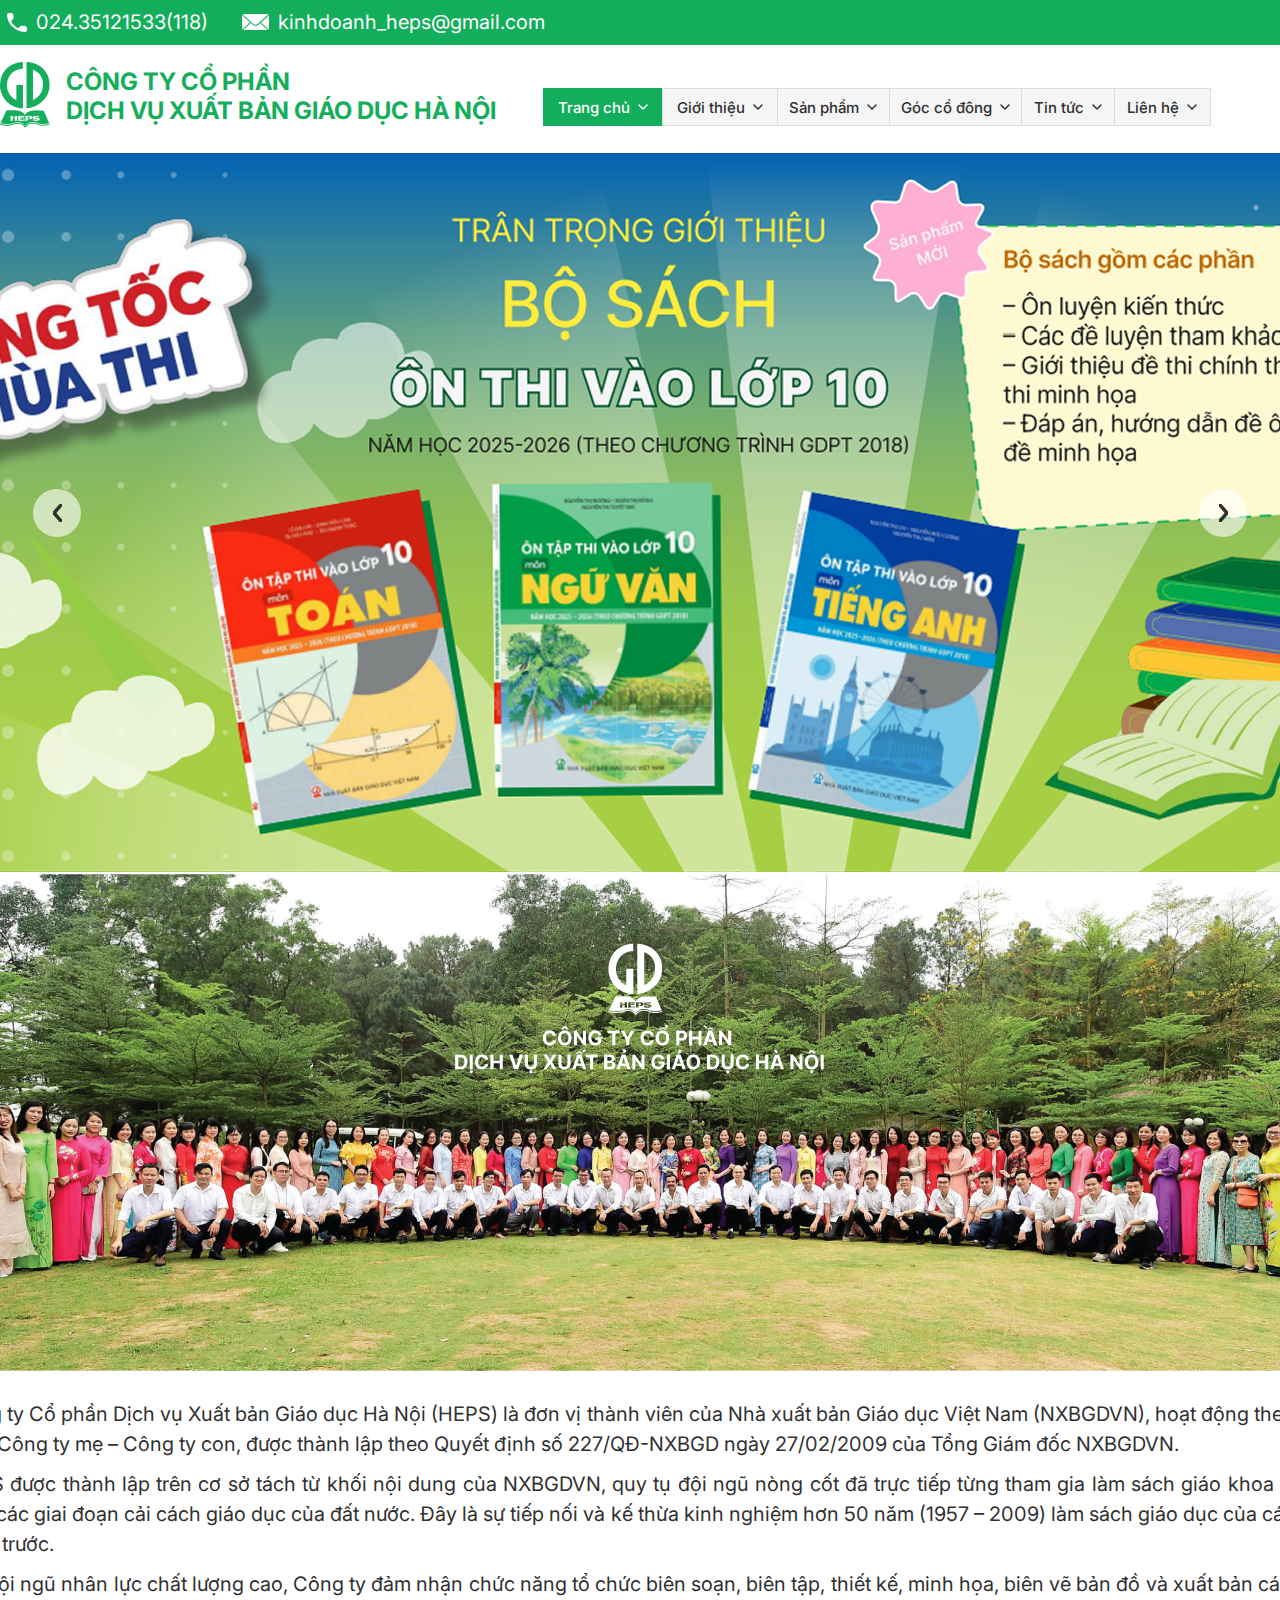
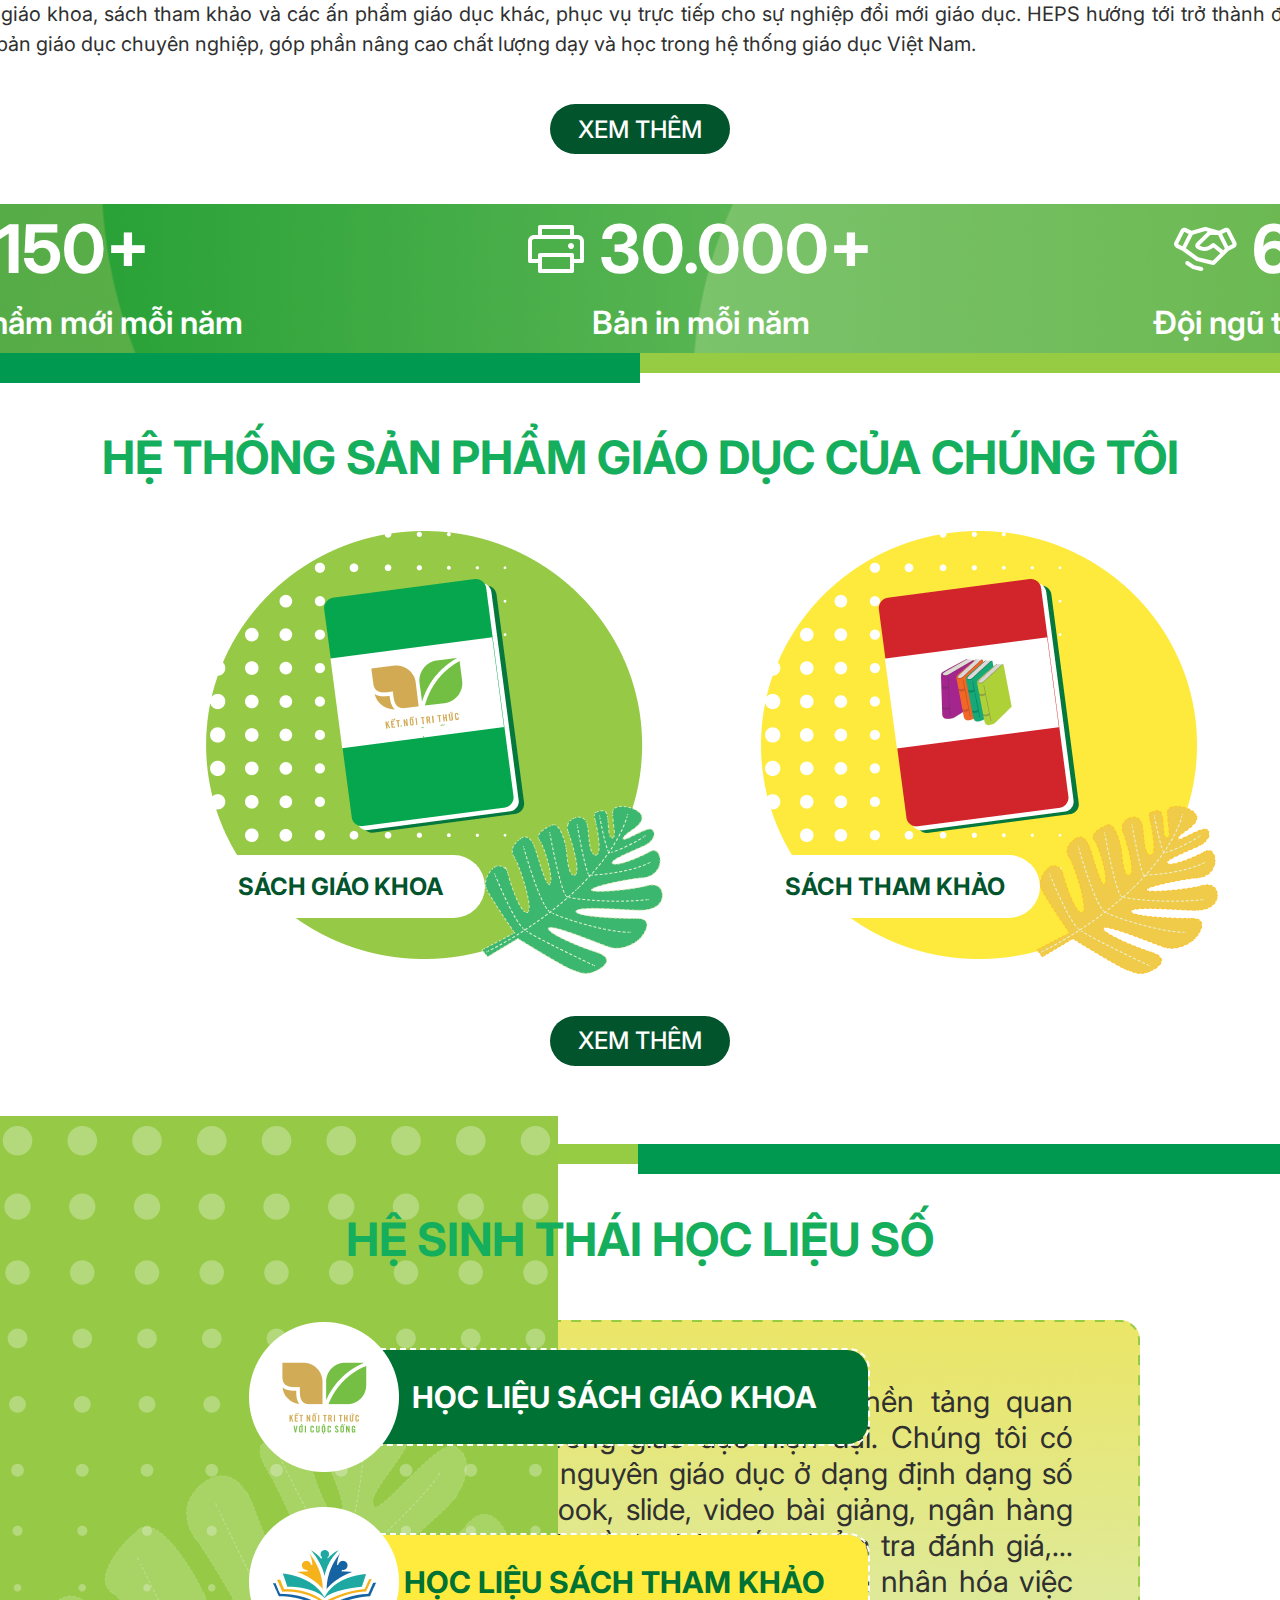
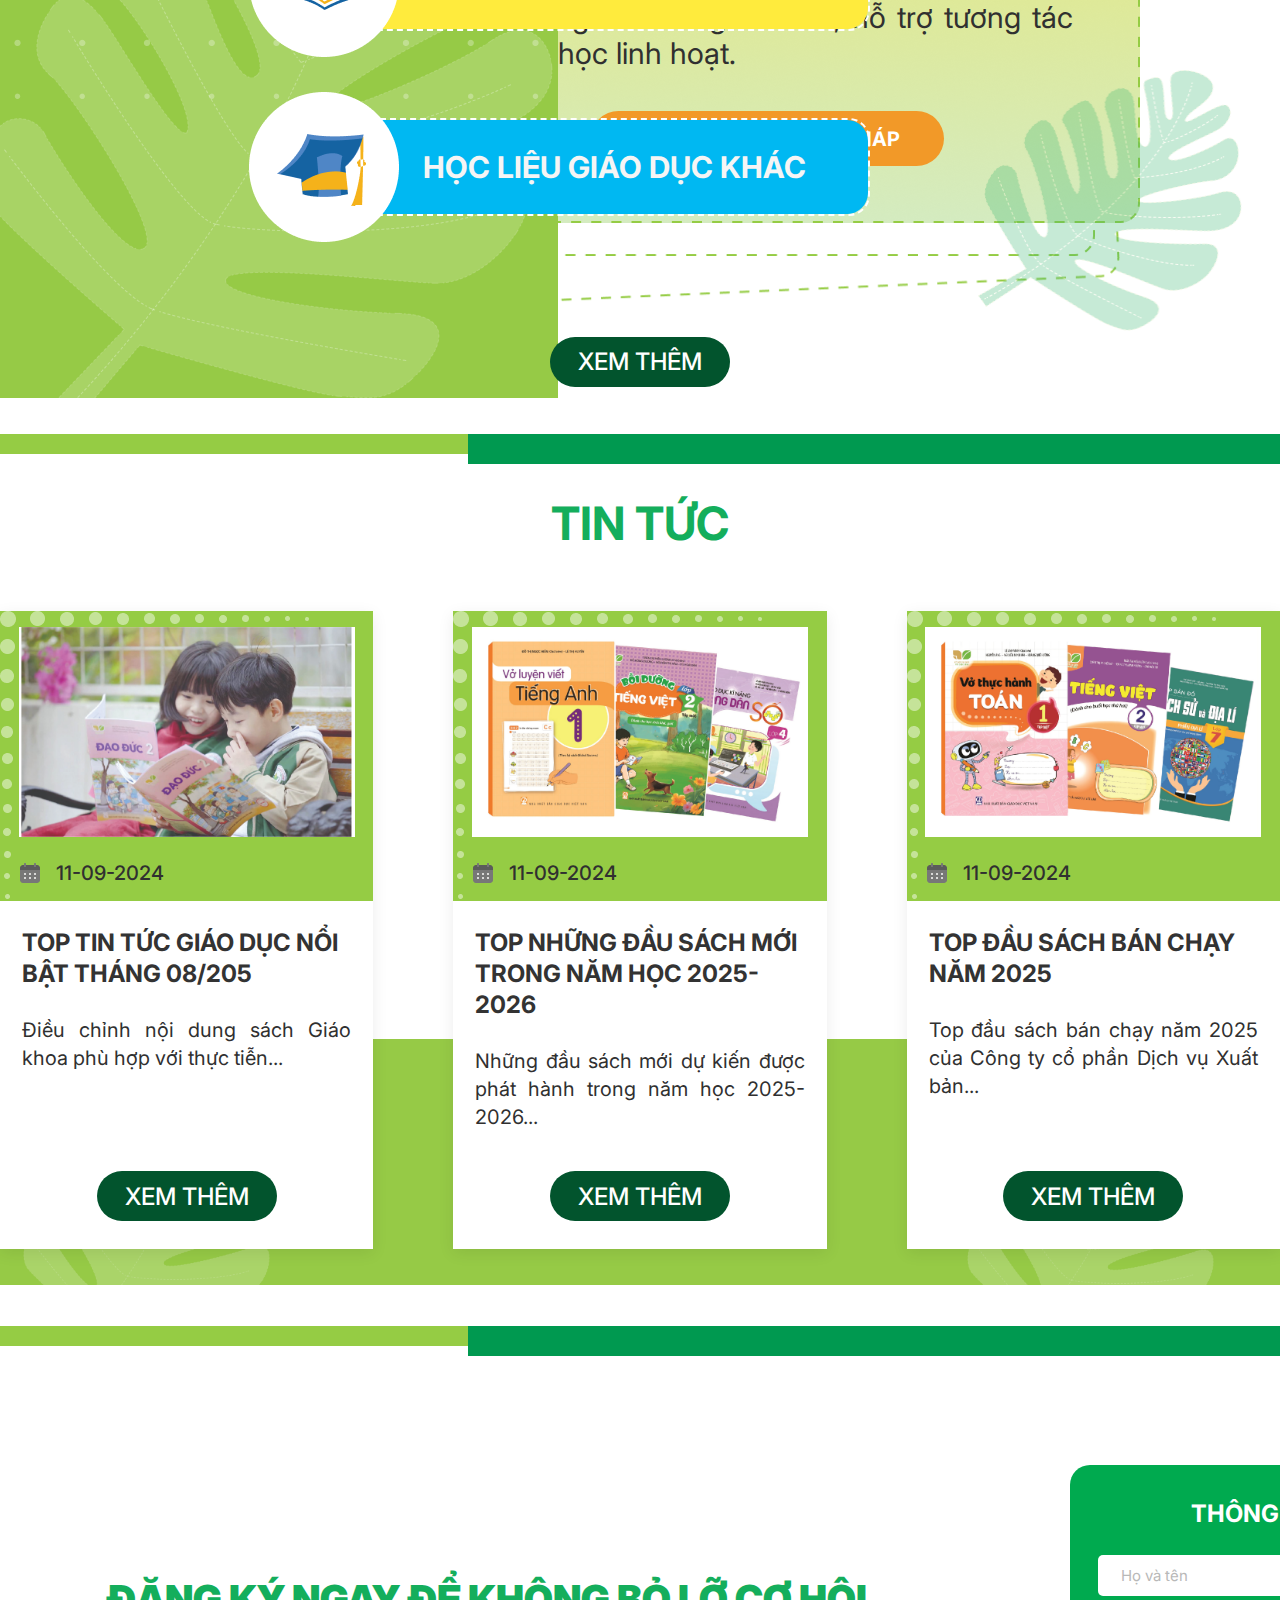
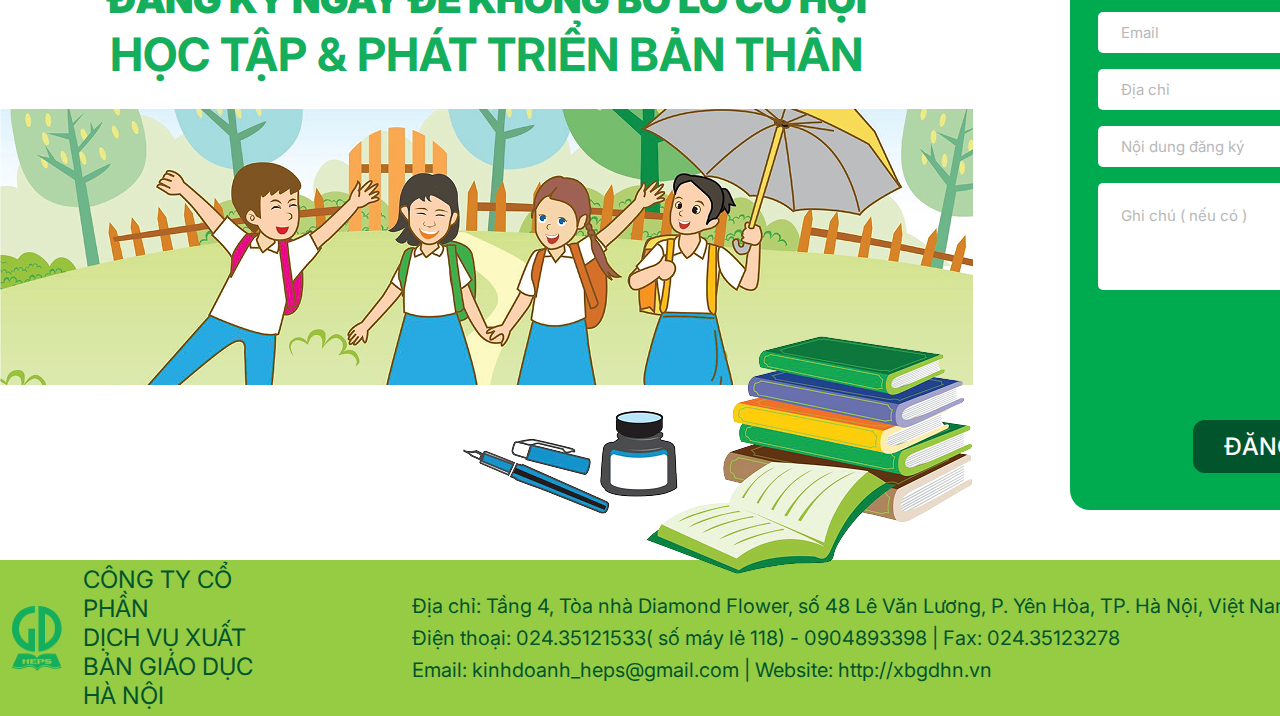
<file: index.html>
<!DOCTYPE html>
<html lang="vi">

<head>
    <meta charset="UTF-8">
    <meta name="viewport" content="width=device-width, initial-scale=1.0">
    <meta name="description"
        content="Trang chủ Công ty Cổ phần Dịch vụ Xuất bản Giáo dục Hà Nội - Cung cấp sách giáo khoa, sách tham khảo và học liệu số.">
    <title>Trang chủ - HEPS</title>
    <link href="https://fonts.googleapis.com/css2?family=Inter:wght@400;500;700&display=swap" rel="stylesheet">
    <link rel="stylesheet" href="src/css/header.css">
    <link rel="stylesheet" href="src/css/home.css">
    <link rel="stylesheet" href="src/css/footer.css">
</head>

<body>

    <header id="site-header" class="site-header">

        <div class="top-bar">
            <div class="container-inner">
                <div class="contact-group phone-group">
                    <svg xmlns="http://www.w3.org/2000/svg" width="20" height="19" viewBox="0 0 20 19" fill="none">
                        <path
                            d="M18.0379 12.9524L15.2075 12.6431C14.5313 12.5717 13.8633 12.7938 13.3791 13.2459L11.3336 15.1892C8.18595 13.6663 5.59772 11.2233 3.99469 8.21722L6.05692 6.25809C6.53282 5.80599 6.7666 5.17145 6.69146 4.52106L6.37419 1.87188C6.2406 0.801099 5.29716 0 4.16168 0H2.23303C0.972317 0 -0.071322 0.99146 0.00382 2.18914C0.596607 11.2233 8.1943 18.4332 17.6956 18.9964C18.9563 19.0678 19.9999 18.0763 19.9999 16.8786V15.0464C20.0083 13.9835 19.165 13.0793 18.0379 12.9524Z"
                            fill="white" />
                    </svg>
                    <a href="tel:02435121533" title="Gọi ngay">024.35121533(118)</a>
                </div>

                <div class="contact-group mail-group">
                    <svg xmlns="http://www.w3.org/2000/svg" width="27" height="16" viewBox="0 0 27 16" fill="none">
                        <path fill-rule="evenodd" clip-rule="evenodd"
                            d="M26.3614 0.367301L16.0055 9.80963C14.6397 11.0549 12.429 11.0549 11.0633 9.80963L0.668122 0.31355C0.953057 0.116461 1.31659 0 1.70961 0H25.2511C25.6539 0 26.0469 0.12542 26.3614 0.367301ZM0 14.71V1.90817C0 1.63046 0.0786026 1.37066 0.216157 1.1467L7.97817 8.27771L0.393013 15.4446C0.196507 15.2296 0.058952 14.9787 0 14.71ZM26.9509 1.22732C26.9803 1.34378 27 1.4692 27 1.59462V14.3964C27 14.8085 26.833 15.1848 26.548 15.4625L19.1004 8.43001L26.9509 1.22732ZM1.30677 15.9462L8.71507 8.95857L10.5033 10.6069C10.9159 10.9832 11.3974 11.2788 11.9279 11.4849C12.4585 11.6909 13.0382 11.7895 13.6179 11.7895C14.1976 11.7895 14.7675 11.682 15.3079 11.4849C15.8483 11.2878 16.3297 10.9832 16.7325 10.6069L18.3537 9.11982L25.6048 15.9642C25.4869 15.9821 25.369 16 25.2413 16H1.70961C1.57205 15.991 1.44432 15.9731 1.30677 15.9462Z"
                            fill="white" />
                    </svg>
                    <a href="mailto:kinhdoanh_heps@gmail.com" title="Gửi email">kinhdoanh_heps@gmail.com</a>
                </div>
            </div>
        </div>

        <div class="main-menu-wrapper">

            <div class="brand-group">
                <a href="./index.html" title="Về trang chủ">
                    <img src="src\images\logo.png" alt="Logo HEPS - Dịch vụ Xuất bản Giáo dục Hà Nội"
                        class="brand-logo">
                </a>
                <h1 class="brand-name">
                    CÔNG TY CỔ PHẦN<br>
                    DỊCH VỤ XUẤT BẢN GIÁO DỤC HÀ NỘI
                </h1>
            </div>

            <nav class="main-nav" aria-label="Menu chính">
                <a href="./index.html" class="nav-item active" title="Trang chủ">
                    <span>Trang chủ</span>
                    <svg width="10" height="6" viewBox="0 0 10 6" fill="none" aria-hidden="true">
                        <path d="M1 1L5 5L9 1" stroke="currentColor" stroke-width="1.5" stroke-linecap="round"
                            stroke-linejoin="round" />
                    </svg>
                </a>

                <a href="./src/pages/gioi-thieu.html" class="nav-item" title="Giới thiệu">
                    <span>Giới thiệu</span>
                    <svg width="10" height="6" viewBox="0 0 10 6" fill="none" aria-hidden="true">
                        <path d="M1 1L5 5L9 1" stroke="currentColor" stroke-width="1.5" stroke-linecap="round"
                            stroke-linejoin="round" />
                    </svg>
                    <div class="sub-menu">
                        <div class="sub-menu-item">Về chúng tôi</div>
                        <div class="sub-menu-item">Tầm nhìn sứ mệnh</div>
                    </div>
                </a>

                <a href="./src/pages/san-pham.html" class="nav-item" title="Sản phẩm">
                    <span>Sản phẩm</span>
                    <svg width="10" height="6" viewBox="0 0 10 6" fill="none" aria-hidden="true">
                        <path d="M1 1L5 5L9 1" stroke="currentColor" stroke-width="1.5" stroke-linecap="round"
                            stroke-linejoin="round" />
                    </svg>
                    <div class="sub-menu">
                        <div class="sub-menu-item">Sách giáo khoa</div>
                        <div class="sub-menu-item">Sách tham khảo</div>
                    </div>
                </a>

                <a href="/co-dong" class="nav-item" title="Góc cổ đông">
                    <span>Góc cổ đông</span>
                    <svg width="10" height="6" viewBox="0 0 10 6" fill="none" aria-hidden="true">
                        <path d="M1 1L5 5L9 1" stroke="currentColor" stroke-width="1.5" stroke-linecap="round"
                            stroke-linejoin="round" />
                    </svg>
                    <div class="sub-menu">
                        <div class="sub-menu-item">Báo cáo tài chính</div>
                    </div>
                </a>

                <a href="./src/pages/tin-tuc.html" class="nav-item" title="Tin tức">
                    <span>Tin tức</span>
                    <svg width="10" height="6" viewBox="0 0 10 6" fill="none" aria-hidden="true">
                        <path d="M1 1L5 5L9 1" stroke="currentColor" stroke-width="1.5" stroke-linecap="round"
                            stroke-linejoin="round" />
                    </svg>
                    <div class="sub-menu">
                        <div class="sub-menu-item">Tin hoạt động</div>
                        <div class="sub-menu-item">Tin giáo dục</div>
                    </div>
                </a>

                <a href="/lien-he" class="nav-item" title="Liên hệ">
                    <span>Liên hệ</span>
                    <svg width="10" height="6" viewBox="0 0 10 6" fill="none" aria-hidden="true">
                        <path d="M1 1L5 5L9 1" stroke="currentColor" stroke-width="1.5" stroke-linecap="round"
                            stroke-linejoin="round" />
                    </svg>
                    <div class="sub-menu">
                        <div class="sub-menu-item">Thông tin liên hệ</div>
                        <div class="sub-menu-item">Bản đồ chỉ đường</div>
                    </div>
                </a>
            </nav>

            <div class="utility-group">
                <button class="btn-search" aria-label="Tìm kiếm">
                    <svg width="18" height="18" viewBox="0 0 18 18" fill="none" xmlns="http://www.w3.org/2000/svg">
                        <path
                            d="M12.5 11H11.71L11.43 10.73C12.41 9.59 13 8.11 13 6.5C13 2.91 10.09 0 6.5 0C2.91 0 0 2.91 0 6.5C0 10.09 2.91 13 6.5 13C8.11 13 9.59 12.41 10.73 11.43L11 11.71V12.5L16 17.49L17.49 16L12.5 11ZM6.5 11C4.01 11 2 8.99 2 6.5C2 4.01 4.01 2 6.5 2C8.99 2 11 4.01 11 6.5C11 8.99 8.99 11 6.5 11Z"
                            fill="#13AE5B" />
                    </svg>
                </button>
                <span class="lang-code" aria-label="Ngôn ngữ tiếng Việt">VI</span>
            </div>
        </div>
    </header>

    <main id="main-content">

        <section class="hero-banner" aria-label="Banner giới thiệu">
            <div class="hero-slide" style="background-image: url('src/images/image3.png');" role="img"
                aria-label="Banner giới thiệu bộ sách ôn thi vào lớp 10"></div>

            <button class="nav-btn prev-btn" aria-label="Slide trước">
                <svg width="9" height="18" viewBox="0 0 9 18" fill="none" style="transform: rotate(180deg);">
                    <path d="M1 1L8 9L1 17" stroke="#303030" stroke-width="3.5" stroke-linecap="round"
                        stroke-linejoin="round" />
                </svg>
            </button>

            <button class="nav-btn next-btn" aria-label="Slide tiếp theo">
                <svg width="9" height="18" viewBox="0 0 9 18" fill="none">
                    <path d="M1 1L8 9L1 17" stroke="#303030" stroke-width="3.5" stroke-linecap="round"
                        stroke-linejoin="round" />
                </svg>
            </button>
        </section>
        <section class="intro-section" aria-label="Giới thiệu chung">
            <div class="intro-image-wrapper">
                <img src="src/images/banner 1.png" alt="Tập thể cán bộ nhân viên công ty" class="intro-img">
            </div>
            <div class="intro-content">
                <p class="intro-desc">
                    Công ty Cổ phần Dịch vụ Xuất bản Giáo dục Hà Nội (HEPS) là đơn vị thành viên của Nhà xuất bản Giáo
                    dục Việt Nam (NXBGDVN), hoạt động theo mô hình Công ty mẹ – Công ty con, được thành lập theo Quyết
                    định số 227/QĐ-NXBGD ngày 27/02/2009 của Tổng Giám đốc NXBGDVN.
                </p>
                <p class="intro-desc">
                    HEPS được thành lập trên cơ sở tách từ khối nội dung của NXBGDVN, quy tụ đội ngũ nòng cốt đã trực
                    tiếp từng tham gia làm sách giáo khoa trong suốt các giai đoạn cải cách giáo dục của đất nước. Đây
                    là sự tiếp nối và kế thừa kinh nghiệm hơn 50 năm (1957 – 2009) làm sách giáo dục của các thế hệ đi
                    trước.
                </p>
                <p class="intro-desc">
                    Với đội ngũ nhân lực chất lượng cao, Công ty đảm nhận chức năng tổ chức biên soạn, biên tập, thiết
                    kế, minh họa, biên vẽ bản đồ và xuất bản các loại sách giáo khoa, sách tham khảo và các ấn phẩm giáo
                    dục khác, phục vụ trực tiếp cho sự nghiệp đổi mới giáo dục. HEPS hướng tới trở thành đơn vị xuất bản
                    giáo dục chuyên nghiệp, góp phần nâng cao chất lượng dạy và học trong hệ thống giáo dục Việt Nam.
                </p>

                <a href="#" class="btn-see-more" title="Xem thêm thông tin">XEM THÊM</a>
            </div>
        </section>
        <section class="stats-section" style="background-image: url('src/images/Group 1.png');"
            aria-label="Thống kê thành tích">
            <div class="stats-container">

                <div class="stat-item">
                    <div class="stat-top">
                        <svg class="stats__item-icon1" xmlns="http://www.w3.org/2000/svg" width="52" height="48"
                            viewBox="0 0 52 48" fill="none">
                            <path
                                d="M48 40.4412L36 43.4412V11.5612L48 8.56116V40.4412ZM4 7.56116L16 4.56116V36.4412L4 39.4412V7.56116ZM20 5.24116L32 11.2412V42.7712L20 36.7712V5.24116ZM51.23 4.42116C50.99 4.23116 50.71 4.10116 50.41 4.04116C50.11 3.98116 49.81 3.98116 49.51 4.06116L34.23 7.88116L18.89 0.21116C18.47 0.00116016 17.98 -0.0588398 17.51 0.0611602L1.51 4.06116C1.08 4.17116 0.7 4.42116 0.42 4.77116C0.15 5.12116 0 5.55116 0 6.00116V42.0012C0 42.3012 0.07 42.6012 0.2 42.8812C0.33 43.1512 0.53 43.3912 0.77 43.5812C1.01 43.7712 1.29 43.9012 1.59 43.9612C1.89 44.0212 2.2 44.0212 2.49 43.9412L17.77 40.1212L33.11 47.7912C33.38 47.9312 33.69 48.0012 34 48.0012C34.16 48.0012 34.33 47.9812 34.49 47.9412L50.49 43.9412C50.92 43.8312 51.31 43.5812 51.58 43.2312C51.85 42.8812 52 42.4512 52 42.0012V6.00116C52 5.70116 51.93 5.40116 51.8 5.12116C51.66 4.85116 51.47 4.61116 51.23 4.42116Z"
                                fill="white" />
                        </svg>
                        <span class="stat-number">150+</span>
                    </div>
                    <span class="stat-desc">Xuất bản phẩm mới mỗi năm</span>
                </div>

                <div class="stat-item">
                    <div class="stat-top">
                        <svg class="stats__item-icon2" xmlns="http://www.w3.org/2000/svg" width="56" height="48"
                            viewBox="0 0 56 48" fill="none">
                            <path
                                d="M46 21C46 21.59 45.82 22.17 45.49 22.67C45.16 23.16 44.69 23.55 44.14 23.77C43.6 24 43 24.06 42.41 23.94C41.83 23.82 41.29 23.54 40.87 23.12C40.45 22.7 40.16 22.17 40.05 21.58C39.94 21 40 20.4 40.23 19.85C40.46 19.3 40.84 18.83 41.33 18.5C41.83 18.18 42.41 18 43 18C43.8 18 44.56 18.32 45.12 18.88C45.68 19.44 46 20.2 46 21ZM52 34H46V30C46 29.47 45.79 28.96 45.41 28.59C45.03 28.22 44.53 28 44 28H12C11.47 28 10.96 28.21 10.59 28.59C10.22 28.97 10 29.47 10 30V34H4V16C4 14.9 5.05 14 6.33 14H49.67C50.95 14 52 14.9 52 16V34ZM42 44H14V32H42V44ZM14 4H42V10H14V4ZM49.67 10H46V2C46 1.47 45.79 0.96 45.41 0.59C45.03 0.22 44.53 0 44 0H12C11.47 0 10.96 0.21 10.59 0.59C10.22 0.97 10 1.47 10 2V10H6.33C2.84 10 0 12.69 0 16V36C0 36.53 0.21 37.04 0.59 37.41C0.97 37.78 1.47 38 2 38H10V46C10 46.53 10.21 47.04 10.59 47.41C10.97 47.78 11.47 48 12 48H44C44.53 48 45.04 47.79 45.41 47.41C45.78 47.03 46 46.53 46 46V38H54C54.53 38 55.04 37.79 55.41 37.41C55.78 37.03 56 36.53 56 36V16C56 12.69 53.16 10 49.67 10Z"
                                fill="white" />
                        </svg>
                        <span class="stat-number">30.000+</span>
                    </div>
                    <span class="stat-desc">Bản in mỗi năm</span>
                </div>

                <div class="stat-item">
                    <div class="stat-top">
                        <svg class="stats__item-icon3" xmlns="http://www.w3.org/2000/svg" width="63" height="44"
                            viewBox="0 0 63 44" fill="none">
                            <path
                                d="M58.6378 17.105L52.4378 4.685L48.0078 6.895L54.2178 19.315L58.6378 17.105ZM46.3278 26.165L39.3978 20.615C34.5078 24.615 28.3078 25.145 23.1678 21.865C22.6578 21.545 22.2378 21.115 21.9178 20.605C21.5978 20.095 21.4078 19.525 21.3378 18.925C21.2678 18.325 21.3378 17.725 21.5378 17.165C21.7378 16.595 22.0578 16.085 22.4878 15.665C22.4978 15.655 22.4978 15.655 22.5078 15.645L33.7278 4.765L31.3278 4.075L18.7278 7.675L11.8878 21.355L24.1878 30.145L38.7178 33.775L46.3278 26.165ZM4.00777 17.105L8.42777 19.315L14.6378 6.895L10.2178 4.685L4.00777 17.105ZM50.8878 21.605L44.0878 8.005H36.1278L25.3178 18.505C28.4778 20.525 33.4478 21.085 37.8978 16.595C38.2478 16.245 38.7078 16.035 39.2078 16.005C39.6978 15.975 40.1878 16.135 40.5678 16.445L49.1678 23.335L50.8878 21.605ZM62.4378 18.375C62.2778 18.875 62.0078 19.335 61.6678 19.735C61.3278 20.135 60.9078 20.455 60.4378 20.695L54.5178 23.655L40.7478 37.415C40.5078 37.655 40.1978 37.835 39.8678 37.925C39.5378 38.015 39.1878 38.025 38.8478 37.935L22.8478 33.935C22.6078 33.875 22.3778 33.765 22.1678 33.625L8.28777 23.715L2.21777 20.675C1.26777 20.205 0.547774 19.365 0.207774 18.365C-0.132226 17.365 -0.0522256 16.265 0.427774 15.315L6.63777 2.895C7.11777 1.945 7.94777 1.225 8.95777 0.895C9.96777 0.555 11.0578 0.635 12.0078 1.115L17.5278 3.865L30.7778 0.075C31.1378 -0.025 31.5178 -0.025 31.8778 0.075L45.1278 3.865L50.6478 1.115C51.5978 0.645 52.6978 0.565 53.6978 0.895C54.6978 1.225 55.5378 1.955 56.0078 2.905L62.2178 15.325C62.4578 15.795 62.5978 16.305 62.6378 16.825C62.6778 17.345 62.6078 17.875 62.4378 18.375ZM29.2678 42.485C29.1578 42.915 28.9078 43.305 28.5578 43.575C28.2078 43.845 27.7778 43.995 27.3278 43.995C27.1578 43.995 26.9878 43.975 26.8278 43.935L18.8278 41.935C18.6078 41.875 18.3978 41.785 18.1978 41.655L12.1978 37.655C11.7578 37.365 11.4478 36.905 11.3478 36.385C11.2478 35.865 11.3478 35.325 11.6478 34.885C11.9378 34.445 12.3978 34.135 12.9178 34.035C13.4378 33.935 13.9778 34.035 14.4178 34.335L20.1278 38.145L27.7978 40.065C28.0578 40.125 28.2978 40.235 28.5078 40.395C28.7178 40.555 28.8978 40.745 29.0378 40.975C29.1778 41.205 29.2678 41.455 29.3078 41.715C29.3378 41.965 29.3278 42.235 29.2678 42.485Z"
                                fill="white" />
                        </svg>
                        <span class="stat-number">600+</span>
                    </div>
                    <span class="stat-desc">Đội ngũ tác giả, CTV</span>
                </div>

                <div class="deco-bar bar-light"></div>
                <div class="deco-bar bar-dark"></div>
            </div>
        </section>

        <section class="product-section">

            <h2 class="product-title">HỆ THỐNG SẢN PHẨM GIÁO DỤC CỦA CHÚNG TÔI</h2>

            <div class="product-bg-wrapper">

                <div class="product-list">

                    <div class="product-item">
                        <img src="src/images/Groupbook1.png" alt="Sách giáo khoa" class="product-img">
                        <div class="product-label">SÁCH GIÁO KHOA</div>
                    </div>

                    <div class="product-item">
                        <img src="src/images/Groupbook2.png" alt="Sách tham khảo" class="product-img">
                        <div class="product-label">SÁCH THAM KHẢO</div>
                    </div>

                    <div class="product-item">
                        <img src="src/images/Groupbook3.png" alt="Sách địa phương" class="product-img">
                        <div class="product-label">SÁCH ĐỊA PHƯƠNG</div>
                    </div>

                </div>

            </div>

            <a href="#" class="btn-product-more">XEM THÊM</a>

        </section>
        <section class="ecosystem-section">

            <div class="eco-sidebar">
                <img src="src/images/eco_sidebar_bg.png" alt="Họa tiết trang trí" class="sidebar-img">
            </div>

            <div class="eco-bar eco-bar-light"></div>

            <div class="eco-bar eco-bar-dark"></div>

            <h2 class="eco-title">HỆ SINH THÁI HỌC LIỆU SỐ</h2>

            <div class="eco-tabs-wrapper">

                <div class="eco-tab-item">
                    <img src="src/images/tab_icon_1.png" alt="Icon SGK" class="tab-circle-img">
                    <div class="tab-label-box1">HỌC LIỆU SÁCH GIÁO KHOA</div>
                </div>

                <div class="eco-tab-item">
                    <img src="src/images/tab_icon_2.png" alt="Icon Sách tham khảo" class="tab-circle-img">
                    <div class="tab-label-box2">HỌC LIỆU SÁCH THAM KHẢO</div>
                </div>

                <div class="eco-tab-item">
                    <img src="src/images/tab_icon_3.png" alt="Icon Khác" class="tab-circle-img">
                    <div class="tab-label-box3">HỌC LIỆU GIÁO DỤC KHÁC</div>
                </div>

            </div>
            <div class="eco-right-content">
                <img src="src/images/dashed_border1.png" alt="" class="dashed-img box-straight">

                <img src="src/images/dashed_border2.png" alt="" class="dashed-img box-rotated">

                <p class="eco-desc-text">
                    Hệ sinh thái học liệu số là nền tảng quan trọng trong giáo dục hiện đại. Chúng tôi có các tài nguyên
                    giáo dục ở dạng định dạng số như ebook, slide, video bài giảng, ngân hàng câu hỏi, đề thi, hệ thống
                    kiểm tra đánh giá,... Những tài nguyên này giúp cá nhân hóa việc học, tăng khả năng chia sẻ, hỗ trợ
                    tương tác dạy và học linh hoạt.
                </p>
                <a href="#" class="btn-eco-explore">KHÁM PHÁ CÁC GIẢI PHÁP</a>

                <img src="src/images/leaf_deco.png" alt="Leaf Decoration" class="leaf-deco">

            </div>

            <a href="#" class="btn-eco-see-more">XEM THÊM</a>
        </section>

        <section class="news-section">
            <div class="rectangle27"></div>
            <div class="rectangle28"></div>
            <div class="container">

                <h2 class="news-section__title">TIN TỨC</h2>

                <div class="new-slider-wrapper">
                    <ul class="news-section__list">

                        <li class="news-section__item">
                            <article class="news-card">

                                <div class="news-card__image-wrapper">
                                    <img class="news-card__image" src="./src/images/Tintuc1.jpg">

                                    <div class="news-card__date-wrapper">
                                        <img src="./src/images/Group (8).png" alt="">
                                        <time class="news-card__date" datetime="2024-09-11">
                                            11-09-2024
                                        </time>
                                    </div>
                                </div>

                                <div class="news-card__content">
                                    <h3 class="news-card__title">
                                        <a href="/tin-tuc/giao-duc-noi-bat-thang-08-205">
                                            TOP TIN TỨC GIÁO DỤC NỔI BẬT THÁNG 08/205
                                        </a>
                                    </h3>
                                    <p class="news-card__description">
                                        Điều chỉnh nội dung sách Giáo khoa phù hợp với thực tiễn...
                                    </p>
                                    <a href="/tin-tuc/giao-duc-noi-bat-thang-08-205" class="about__cta2">
                                        XEM THÊM
                                    </a>
                                </div>
                            </article>
                        </li>

                        <li class="news-section__item">
                            <article class="news-card">
                                <div class="news-card__image-wrapper">
                                    <img class="news-card__image" src="./src/images/Tintuc2.jpg"
                                        alt="Bộ sách giáo khoa mới 2025-2026">
                                    <div class="news-card__date-wrapper">
                                        <img src="./src/images/Group (8).png" alt="">
                                        <time class="news-card__date" datetime="2024-09-11">
                                            11-09-2024
                                        </time>
                                    </div>
                                </div>
                                <div class="news-card__content">
                                    <h3 class="news-card__title">
                                        <a href="/tin-tuc/top-dau-sach-moi">
                                            TOP NHỮNG ĐẦU SÁCH MỚI TRONG NĂM HỌC 2025-2026
                                        </a>
                                    </h3>
                                    <p class="news-card__description">
                                        Những đầu sách mới dự kiến được phát hành trong năm học 2025-2026...
                                    </p>
                                    <a href="/tin-tuc/top-dau-sach-moi" class="about__cta2">
                                        XEM THÊM
                                    </a>
                                </div>
                            </article>
                        </li>

                        <li class="news-section__item">
                            <article class="news-card">
                                <div class="news-card__image-wrapper">
                                    <img class="news-card__image" src="./src/images/Tintuc3.jpg"
                                        alt="Top sách bán chạy 2025">
                                    <div class="news-card__date-wrapper">
                                        <img src="./src/images/Group (8).png" alt="">
                                        <time class="news-card__date" datetime="2024-09-11">
                                            11-09-2024
                                        </time>
                                    </div>
                                </div>
                                <div class="news-card__content">
                                    <h3 class="news-card__title">
                                        <a href="/tin-tuc/sach-ban-chay-2025">
                                            TOP ĐẦU SÁCH BÁN CHẠY NĂM 2025
                                        </a>
                                    </h3>
                                    <p class="news-card__description">
                                        Top đầu sách bán chạy năm 2025 của Công ty cổ phần Dịch vụ Xuất bản...
                                    </p>
                                    <a href="/tin-tuc/sach-ban-chay-2025" class="about__cta2">
                                        XEM THÊM
                                    </a>
                                </div>
                            </article>
                        </li>

                    </ul>
                </div>
            </div>
        </section>
        <section class="registration-section">

            <div class="rectangle27"></div>
            <div class="rectangle28"></div>

            <div class="registration-container">

                <div class="reg-left-col">

                    <div class="reg-title-group">
                        <h2 class="reg-title-top">ĐĂNG KÝ NGAY ĐỂ KHÔNG BỎ LỠ CƠ HỘI</h2>
                        <h2 class="reg-title-bottom">HỌC TẬP & PHÁT TRIỂN BẢN THÂN</h2>
                    </div>

                    <div class="reg-image-wrapper">
                        <img src="src/images/reg_main_img.png" alt="Học sinh vui vẻ" class="reg-main-img">

                        <img src="src/images/reg_overlay_img.png" alt="" class="reg-overlay-img">
                    </div>

                </div>

                <div class="reg-right-col">
                    <form class="reg-form-box">

                        <h3 class="form-heading">Thông Tin Đăng Ký</h3>

                        <div class="form-row-split">
                            <input type="text" class="form-input-half" placeholder="Họ và tên">
                            <input type="tel" class="form-input-half" placeholder="Số điện thoại">
                        </div>

                        <input type="email" class="form-input-full" placeholder="Email">

                        <input type="text" class="form-input-full" placeholder="Địa chỉ">

                        <input type="text" class="form-input-full" placeholder="Nội dung đăng ký">

                        <textarea class="form-input-area" placeholder="Ghi chú ( nếu có )"></textarea>

                        <button type="submit" class="btn-reg-submit">ĐĂNG KÝ NGAY</button>

                    </form>
                </div>

            </div>

        </section>
    </main>
    <footer class="site-footer">
        <div class="footer-content-wrapper">
            <div class="footer-brand">
                <img src="src/images/logo.png" alt="Logo Footer" class="footer-logo">
                <h2 class="footer-company-name">
                    CÔNG TY CỔ PHẦN<br>
                    DỊCH VỤ XUẤT BẢN GIÁO DỤC HÀ NỘI
                </h2>
            </div>

            <div class="footer-contact">
                <p class="contact-line">
                    Địa chỉ: Tầng 4, Tòa nhà Diamond Flower, số 48 Lê Văn Lương, P. Yên Hòa, TP. Hà Nội, Việt Nam
                </p>
                <p class="contact-line">
                    Điện thoại: 024.35121533( số máy lẻ 118) - 0904893398 | Fax: 024.35123278
                </p>
                <p class="contact-line">
                    Email: kinhdoanh_heps@gmail.com | Website: http://xbgdhn.vn
                </p>
            </div>

        </div>
    </footer>
</body>

</html>
</file>
<file: src/css/home.css>
.hero-banner {
    position: relative;
    width: 100%;
    height: 719px;
    background-color: #e0e0e0;
}

.hero-slide {
    width: 100%;
    height: 100%;
    background-position: center;
    background-size: cover;
    background-repeat: no-repeat;
}

.nav-btn {
    position: absolute;
    top: 50%;
    transform: translateY(-50%);
    width: 48px;
    height: 48px;
    background-color: rgba(255, 255, 255, 0.6);
    border-radius: 50%;
    display: flex;
    justify-content: center;
    align-items: center;
    z-index: 10;
}

.nav-btn:hover {
    background-color: rgba(255, 255, 255, 0.9);
}

.prev-btn {
    left: 33px;
}

.next-btn {
    right: 33px;
}

.intro-section {
    width: 100%;
    display: flex;
    flex-direction: column;
    align-items: center;
    background-color: #ffffff;
}

.intro-image-wrapper {
    line-height: 0;
}

.intro-img {
    width: 1380px;
    height: 501px;
    object-fit: cover;
    display: block;
    margin-bottom: 26px;
}

/* INTRO CONTENT */
.intro-content {
    width: 100%;
    display: flex;
    flex-direction: column;
    align-items: center;
}

.intro-desc {
    width: 1378px;
    margin-top: 0;
    margin-bottom: 10px;

    font-family: 'Inter', sans-serif;
    font-weight: 400;
    font-size: 20px;
    text-align: justify;
    color: #303030;
    line-height: 1.5;
}

.btn-see-more {
    display: flex;
    justify-content: center;
    align-items: center;
    text-decoration: none;

    width: 180px;
    height: 50px;
    border-radius: 25px;

    margin-top: 35px;
    margin-bottom: 50px;

    background-color: #02542D;
    color: #FFFFFF;
    font-family: 'Inter', sans-serif;
    font-weight: 500;
    font-size: 24px;

    transition: opacity 0.2s ease;
}

.btn-see-more:hover {
    opacity: 0.9;
}

/* STATISTICS SECTION */
.stats-section {
    width: 100%;
    height: 149px;

    background-color: #13AE5B;
    background-size: cover;
    background-position: center;
    background-repeat: no-repeat;
    display: flex;
    justify-content: center;
    align-items: center;
    position: relative;
    margin-bottom: 30px;
}

.stats-container {
    display: flex;
    align-items: center;
}

.stat-item {
    display: flex;
    flex-direction: column;
    align-items: center;
}

.stat-item:nth-child(1) {
    margin-right: 285px;
}

.stat-item:nth-child(2) {
    margin-right: 280px;
}

.stat-top {
    display: flex;
    align-items: center;
    gap: 15px;
}

.stat-number {
    font-family: 'Inter', sans-serif;
    font-weight: 700;
    font-size: 67px;
    color: #FFFFFF;
    line-height: 1;
}

.stat-desc {
    margin-top: 21px;

    font-family: 'Inter', sans-serif;
    font-weight: 600;
    font-size: 32px;
    color: #FFFFFF;
    white-space: nowrap;
}

.deco-bar {
    position: absolute;
    top: 100%;
    left: 0;
}

.bar-light {
    width: 100%;
    height: 20px;
    background-color: #95CC44;
    z-index: 1;
}

.bar-dark {
    width: 640px;
    height: 30px;
    background-color: #009950;
    z-index: 2;
}

/* PRODUCT SECTION */
.product-section {
    width: 100%;
    display: flex;
    flex-direction: column;
}

.product-title {
    margin-top: 47px;
    margin-bottom: 0;
    font-family: 'Inter', sans-serif;
    font-weight: 700;
    font-size: 46px;
    color: #14AE5C;
    text-align: center;
    line-height: 1.2;
}

.product-bg-wrapper {
    width: 100%;
    background-repeat: no-repeat;
    background-position: top center;

    padding-top: 46px;
    padding-left: 206px;
    box-sizing: border-box;
}

.product-list {
    display: flex;
    align-items: flex-start;
}

.product-item {
    position: relative;
    width: 456.89px;
    height: 442.93px;
    flex-shrink: 0;
}

.product-img {
    width: 100%;
    height: 100%;
    object-fit: contain;
}

.product-item:nth-child(1) {
    margin-right: 98.11px;
}

.product-item:nth-child(2) {
    margin-right: 98.22px;
}

.product-label {
    position: absolute;
    width: 289px;
    height: 63px;
    background-color: #FFFFFF;
    border-radius: 31.5px;

    right: 177.89px;
    bottom: 55.93px;

    display: flex;
    justify-content: center;
    align-items: center;

    font-family: 'Inter', sans-serif;
    font-weight: 700;
    font-size: 24px;
    color: #02542D;
}

.btn-product-more {
    display: flex;
    justify-content: center;
    align-items: center;
    text-decoration: none;

    width: 180px;
    height: 50px;
    border-radius: 25px;

    margin-top: 41.7px;
    margin-left: auto;
    margin-right: auto;
    margin-bottom: 50px;

    background-color: #02542D;
    color: #FFFFFF;

    font-family: 'Inter', sans-serif;
    font-weight: 500;
    font-size: 24px;

    transition: opacity 0.2s;
}

.btn-product-more:hover {
    opacity: 0.9;
}

/* ECOSYSTEM SECTION */
.ecosystem-section {
    position: relative;
    width: 100%;
    height: 882px;
    margin-top: 0;
    overflow: hidden;
}

/* SIDEBAR ẢNH TRÁI */
.eco-sidebar {
    position: absolute;
    top: 0;
    left: 0;
    z-index: 10;
}

.sidebar-img {
    display: block;
    /* height: 882px; */
}

/*TOP BARS */
.eco-bar {
    position: absolute;
    top: 28.47px;
}

.eco-bar-light {
    left: 0;
    width: 100%;
    height: 20px;
    background-color: #95CC44;
    z-index: 1;
}

.eco-bar-dark {
    right: 0;
    width: 642px;
    height: 30px;
    background-color: #009950;
    z-index: 2;
}

.eco-title {
    position: relative;
    width: 100%;
    margin: 0;
    padding-top: 96.47px;
    text-align: center;

    font-family: 'Inter', sans-serif;
    font-weight: 700;
    font-size: 46px;
    color: #14AE5C;
    line-height: 1.2;
    z-index: 20;
}

/* 3 TABS */
.eco-tabs-wrapper {
    position: absolute;
    top: 206px;
    left: 249px;

    display: flex;
    flex-direction: column;
    gap: 35px;
    z-index: 30;
}

.eco-tab-item {
    display: flex;
    align-items: center;
}

.tab-circle-img {
    width: 150px;
    height: 150px;
    object-fit: contain;

    position: relative;
    z-index: 2;
}

.tab-label-box1 {
    width: 507px;
    height: 94px;
    background-color: #007234;
    border-radius: 21px;

    font-family: 'Inter', sans-serif;
    font-weight: 700;
    font-size: 30px;
    color: #FFFFFF;

    display: flex;
    justify-content: center;
    align-items: center;
    position: relative;
    z-index: 1;
    margin-left: -38px;
}

.tab-label-box2 {
    width: 507px;
    height: 94px;
    background-color: #FFEB3D;
    border-radius: 21px;

    font-family: 'Inter', sans-serif;
    font-weight: 700;
    font-size: 30px;
    color: #007234;

    display: flex;
    justify-content: center;
    align-items: center;
    position: relative;
    z-index: 1;
    margin-left: -38px;
}

.tab-label-box3 {
    width: 507px;
    height: 94px;
    background-color: #00B8F2;
    border-radius: 21px;

    font-family: 'Inter', sans-serif;
    font-weight: 700;
    font-size: 30px;
    color: #F5F5F5;

    display: flex;
    justify-content: center;
    align-items: center;
    position: relative;
    z-index: 1;
    margin-left: -38px;
}

.tab-label-box1::after {
    content: "";
    position: absolute;
    top: -2px;
    left: -2px;
    right: -2px;
    bottom: -2px;

    border: 2px dashed #FFFFFF;
    border-radius: 21px;

    pointer-events: none;
}

.tab-label-box2::after {
    content: "";
    position: absolute;
    top: -2px;
    left: -2px;
    right: -2px;
    bottom: -2px;

    border: 2px dashed #FFFFFF;
    border-radius: 21px;

    pointer-events: none;
}

.tab-label-box3::after {
    content: "";
    position: absolute;
    top: -2px;
    left: -2px;
    right: -2px;
    bottom: -2px;

    border: 2px dashed #FFFFFF;
    border-radius: 21px;

    pointer-events: none;
}

/* KHỐI NỘI DUNG BÊN PHẢI */
.eco-right-content {
    position: absolute;
    top: 204.5px;
    right: 140px;

    width: 745px;
    height: 503px;

    background-image: url('../images/eco_yellow_box.png');
    background-size: 100% 100%;
    background-repeat: no-repeat;
    box-sizing: border-box;
}

.dashed-img {
    position: absolute;
    object-fit: contain;
    pointer-events: none;
}

.box-straight {
    width: 749px;
    height: 462px;
    top: 74px;
    right: 44px;
    z-index: -1;
}

.box-rotated {
    width: 749px;
    height: 462px;
    top: 131.11px;
    right: 19.98px;
    z-index: -2;
}

.eco-desc-text {
    margin: 0;
    padding: 63px 67px 0 67px;

    font-family: 'Inter', sans-serif;
    font-weight: 400;
    font-size: 30px;
    color: #303030;
    line-height: normal;
    text-align: justify;
    z-index: 3;
}

.btn-eco-explore {
    display: flex;
    justify-content: center;
    align-items: center;
    text-decoration: none;

    width: 353px;
    height: 55px;
    background-color: #F29928;
    border-radius: 27.5px;

    font-family: 'Inter', sans-serif;
    font-weight: 700;
    font-size: 20px;
    color: #FFFFFF;

    margin: 40px auto 0 auto;
}

.leaf-deco {
    position: absolute;
    width: 264.43px;
    height: 260.59px;
    opacity: 0.54;

    top: 350px;
    left: 583px;

    z-index: 10;
    pointer-events: none;
}

.btn-eco-see-more {
    display: flex;
    justify-content: center;
    align-items: center;
    text-decoration: none;

    width: 180px;
    height: 50px;
    background-color: #02542D;
    border-radius: 25px;

    font-family: 'Inter', sans-serif;
    font-weight: 500;
    font-size: 24px;
    color: #FFFFFF;

    transition: opacity 0.2s;

    position: absolute;
    bottom: 11px;
    left: 50%;
    transform: translateX(-50%);

    z-index: 20;
}

.btn-eco-see-more:hover {
    opacity: 0.9;
}

.news-section {
    background: url('../images/Group (7).png') no-repeat bottom left;
    background-size: contain;
    width: 100%;
    padding: 36px 0;
    margin-bottom: 41px;
}

.news-section__title {
    text-align: center;
    color: #14AE5C;
    font-family: "Inter", sans-serif;
    font-size: 46px;
    font-style: normal;
    font-weight: 700;
    line-height: normal;
    margin-bottom: 60px;
    margin-top: 31px;
}

.news-section__list {
    list-style: none;
    padding: 0;
    margin: 0;
    display: flex;
    flex-wrap: nowrap;
    justify-content: center;
    gap: 80px;
}

.news-card {
    background-color: #FFFFFF;
    box-shadow: 0 4px 15px rgba(0, 0, 0, 0.08);
    display: flex;
    flex-direction: column;

    width: 100%;
    max-width: 457px;
    flex: 1 1 400px;

    height: 100%;
    overflow: hidden;
}

.news-card__image-wrapper {
    position: relative;
    background-color: #95CC44;
    background-image: url("../images/Group4.png");
    background-repeat: no-repeat;
    background-position: top left;
    display: flex;
    justify-content: center;
    align-items: center;
    width: 100%;
    height: auto;
    aspect-ratio: 457 / 355;
}

.news-card__image {
    display: block;
    aspect-ratio: 16 / 10;
    object-fit: cover;
    flex-shrink: 0;
    max-width: 90%;
    max-height: 85%;
    margin-top: -48px;
}

.news-card__date-wrapper {
    display: flex;
    align-items: center;
    position: absolute;
    bottom: 10px;
    left: 10px;
    padding: 6px 10px;
}

.news-card__date-wrapper img {
    width: 20px;
    height: 20px;
    flex-shrink: 0;
    margin-right: 16px;
}

.news-card__date {
    bottom: 10px;
    left: 10px;
    color: #303030;
    font-family: "Inter", sans-serif;
    font-size: 20px;
    font-style: normal;
    font-weight: 500;
    line-height: normal;
}

.news-card__content {
    display: flex;
    flex-direction: column;
    flex-grow: 1;
    background: #FFF;
    padding: 0 22px 28px 22px;
}

.news-card__title {
    color: #303030;
    font-family: "Inter", sans-serif;
    font-size: 24px;
    font-style: normal;
    font-weight: 700;
    line-height: 1.3;
    margin-top: 26px;
}

.news-card__title a {
    color: #333;
    text-decoration: none;
    transition: color 0.3s ease;
}

.news-card__title a:hover {
    color: #007234;
}

.news-card__description {
    color: #303030;
    text-align: justify;
    font-family: "Inter", sans-serif;
    font-size: 20px;
    font-style: normal;
    font-weight: 400;
    line-height: 1.4;
    margin-top: 27px;
    flex-grow: 1;
}

.about__cta2 {
    width: 180px;
    height: 50px;
    flex-shrink: 0;
    border-radius: 25px;
    background: #02542D;
    color: #FFF;
    font-family: "Inter", sans-serif;
    font-size: 24px;
    font-style: normal;
    font-weight: 500;
    line-height: normal;
    display: flex;
    align-items: center;
    justify-content: center;
    margin: 20px auto 0 auto;
}

.about__cta2:hover {
    background-color: #003324;
}

.rectangle27 {
    height: 20px;
    flex-shrink: 0;
    background: #95CC44;
    z-index: -1;
    width: 100%;
    max-width: 1913px;
}

.rectangle28 {
    height: 30px;
    flex-shrink: 0;
    background: #009950;
    margin-top: -20px;
    width: 100%;
    max-width: 812px;
    margin-left: auto;
    margin-right: 0;
}

.news-slider__controls {
    display: none;
    position: relative;
    margin-top: -250px;
    z-index: 10;
}

.news-slider__arrow {
    position: absolute;
    top: 50%;
    transform: translateY(-50%);

    background-color: #ffffff;
    border: none;
    border-radius: 50%;
    width: 40px;
    height: 40px;
    font-size: 30px;
    font-weight: bold;
    color: #333;
    cursor: pointer;
    box-shadow: 0 2px 5px rgba(0, 0, 0, 0.2);
    transition: background-color 0.2s;
}

.news-slider__arrow:hover {
    background-color: #f0f0f0;
}

#news-prev-btn {
    left: 10px;/
}

#news-next-btn {
    right: 10px;
}

.registration-section {
    width: 100%;
}

.registration-container {
    width: 1559px;
    margin: 0 auto;

    display: flex;
    justify-content: center;
    align-items: flex-start;

    gap: 97px;

    padding-top: 50px;
    padding-bottom: 50px;
}

.reg-left-col {
    width: 973px;
    display: flex;
    flex-direction: column;
    align-items: center;
}

.reg-title-group {
    margin-top: 170px;
    margin-bottom: 27px;
    text-align: center;
    color: #14AE5C;
}

.reg-title-top {
    font-family: 'Inter', sans-serif;
    font-weight: 900;
    font-size: 38.51px;
    margin: 0;
    line-height: 1.2;
}

.reg-title-bottom {
    font-family: 'Inter', sans-serif;
    font-weight: 700;
    font-size: 46px;
    margin-top: 4px;
    line-height: 1.2;
}

.reg-image-wrapper {
    position: relative;
    width: 973px;
    height: 276px;
}

.reg-main-img {
    width: 100%;
    height: 100%;
    object-fit: cover;
    display: block;
}

.reg-overlay-img {
    position: absolute;
    width: 510px;
    height: 238px;
    object-fit: cover;

    right: 0;
    top: 227px;

    z-index: 2;
}

.reg-right-col {
    margin-top: 59px;
}

.reg-form-box {
    width: 489px;
    height: 645px;
    background-color: #00AA4F;
    border-radius: 20px;

    display: flex;
    flex-direction: column;
    align-items: center;
}

.form-heading {
    margin-top: 34px;
    margin-bottom: 27px;
    font-family: 'Inter', sans-serif;
    font-weight: 700;
    font-size: 24px;
    color: #FFFFFF;
    text-align: center;
    text-transform: uppercase;
}

.form-input-half,
.form-input-full,
.form-input-area {
    background-color: #FFFFFF;
    border-radius: 5px;
    border: none;
    font-family: 'Inter', sans-serif;
    font-weight: 400;
    font-size: 15px;
    color: #303030;

    padding-left: 23px;
    box-sizing: border-box;
    outline: none;
}

::placeholder {
    color: #B8B8B8;
    opacity: 1;
}

.form-row-split {
    display: flex;
    gap: 16px;
    width: 434px;
    margin-bottom: 16px;
}

.form-input-half {
    width: 209px;
    height: 41px;
}

.form-input-full {
    width: 434px;
    height: 41px;
    margin-bottom: 16px;
}

.form-input-area {
    width: 434px;
    height: 107px;
    resize: none;
    padding-top: 23px;
    font-family: 'Inter', sans-serif;
}

.btn-reg-submit {
    margin-top: 130px;

    width: 243px;
    height: 53px;
    background-color: #02542D;
    border-radius: 12px;

    font-family: 'Inter', sans-serif;
    font-weight: 500;
    font-size: 24px;
    color: #FFFFFF;

    cursor: pointer;
    transition: background-color 0.2s;

    display: flex;
    justify-content: center;
    align-items: center;
    text-transform: uppercase;
}

.btn-reg-submit:hover {
    background-color: #003324;
}
</file>
<file: src/css/footer.css>
.site-footer {
    width: 100%;
    height: 156px;
    background-color: #95CC44;

    display: flex;
    justify-content: center;
    align-items: center;
}

.footer-content-wrapper {
    display: flex;
    align-items: center;
    gap: 137px;
    transform: translateX(12px);
}

.footer-brand {
    display: flex;
    align-items: center;
}

.footer-logo {
    width: 49.61px;
    height: 65.6px;
    object-fit: contain;
}

.footer-company-name {
    margin-left: 21.39px;
    margin-top: 0;
    margin-bottom: 0;

    font-family: 'Inter', sans-serif;
    font-weight: 400;
    font-size: 24px;
    color: #02542D;
    line-height: 1.2;
}

.footer-contact {
    display: flex;
    flex-direction: column;
    justify-content: center;
}

.contact-line {
    margin: 2px 0;
    font-family: 'Inter', sans-serif;
    font-weight: 400;
    font-size: 20px;
    color: #02542D;
    line-height: 1.4;
    white-space: nowrap;
}
</file>
<file: src/css/header.css>
/* Reset & Base */
body, html { margin: 0; padding: 0; font-family: 'Inter', sans-serif; }
a { text-decoration: none; color: inherit; }
h1, h2, h3 { margin: 0; }
button { border: none; background: none; cursor: pointer; padding: 0; }

/* TOP BAR */
.top-bar {
    background-color: #13AE5B;
    height: 45px;
    width: 100%;
    display: flex;
    justify-content: center;
}

.container-inner {
    width: 1372px;
    height: 100%;
    display: flex;
    align-items: flex-start;
    padding-left: 7px;
    padding-top: 12px;
    gap: 34.24px;
    box-sizing: border-box;
}

.contact-group {
    display: flex;
    align-items: center;
    gap: 9px;
    color: #FFFFFF;
    font-size: 20px;
    line-height: 1;
    white-space: nowrap;
    flex-shrink: 0;
}

/* HEADER */
.main-menu-wrapper {
    width: 1372px;
    height: 108px;
    margin: 0 auto; /* Căn giữa màn hình */
    display: flex;
    
    align-items: flex-end; /* Căn đáy */
    padding-bottom: 21.2px; /* Khoảng đệm để logo cân đối */
    box-sizing: border-box;
}

/* Brand Group */
.brand-group {
    display: flex;
    align-items: center;
}
.brand-logo { width: 49.62px; height: 65.6px; object-fit: contain; }
.brand-name {
    font-size: 24px;
    font-weight: 700;
    color: #14AE5C;
    margin-left: 16.39px;
    line-height: 1.2;
    margin-bottom: 0;
}

/* Main Navigation */
.main-nav {
    display: flex;
    margin-left: 47px;
    height: 38px;
    margin-bottom: 5.6px;
}

.nav-item {
    display: flex;
    align-items: center;
    justify-content: center;
    gap: 8px;
    height: 100%;
    
    font-size: 15px;
    font-weight: 500;
    background-color: #F5F5F5;
    color: #303030;
    
    border: 1px solid #dcdcdc;
    border-right: none;
    box-sizing: border-box;
    position: relative;
    transition: all 0.2s ease;
}

/* Fixed Widths */
.nav-item:nth-child(1) { width: 119px; }
.nav-item:nth-child(2) { width: 115px; }
.nav-item:nth-child(3) { width: 112px; }
.nav-item:nth-child(4) { width: 132px; }
.nav-item:nth-child(5) { width: 93px; }
.nav-item:nth-child(6) { width: 97px; border-right: 1px solid #dcdcdc; }

.nav-item.active, .nav-item:hover {
    background-color: #13AE5B;
    color: #FFFFFF;
    border-color: #13AE5B;
}

/* Sub Menu (Dropdown) */
.sub-menu {
    display: none;
    position: absolute;
    top: 100%; left: -1px;
    width: calc(100% + 2px);
    background-color: white;
    border: 1px solid #dcdcdc;
    z-index: 100;
    flex-direction: column;
}
.nav-item:hover .sub-menu { display: flex; }
.sub-menu-item {
    padding: 10px; color: #303030; font-size: 14px; border-bottom: 1px solid #eee;
}
.sub-menu-item:hover { color: #13AE5B; background: #f9f9f9; }

/* Group (Search) */
.utility-group {
    display: flex;
    align-items: center;
    margin-left: auto;
    gap: 7.36px;
    margin-bottom: 15.6px; /* Căn giữa theo Menu */
}
.lang-code {
    font-weight: 700; font-size: 15px; color: #13AE5B;
}
</file>
